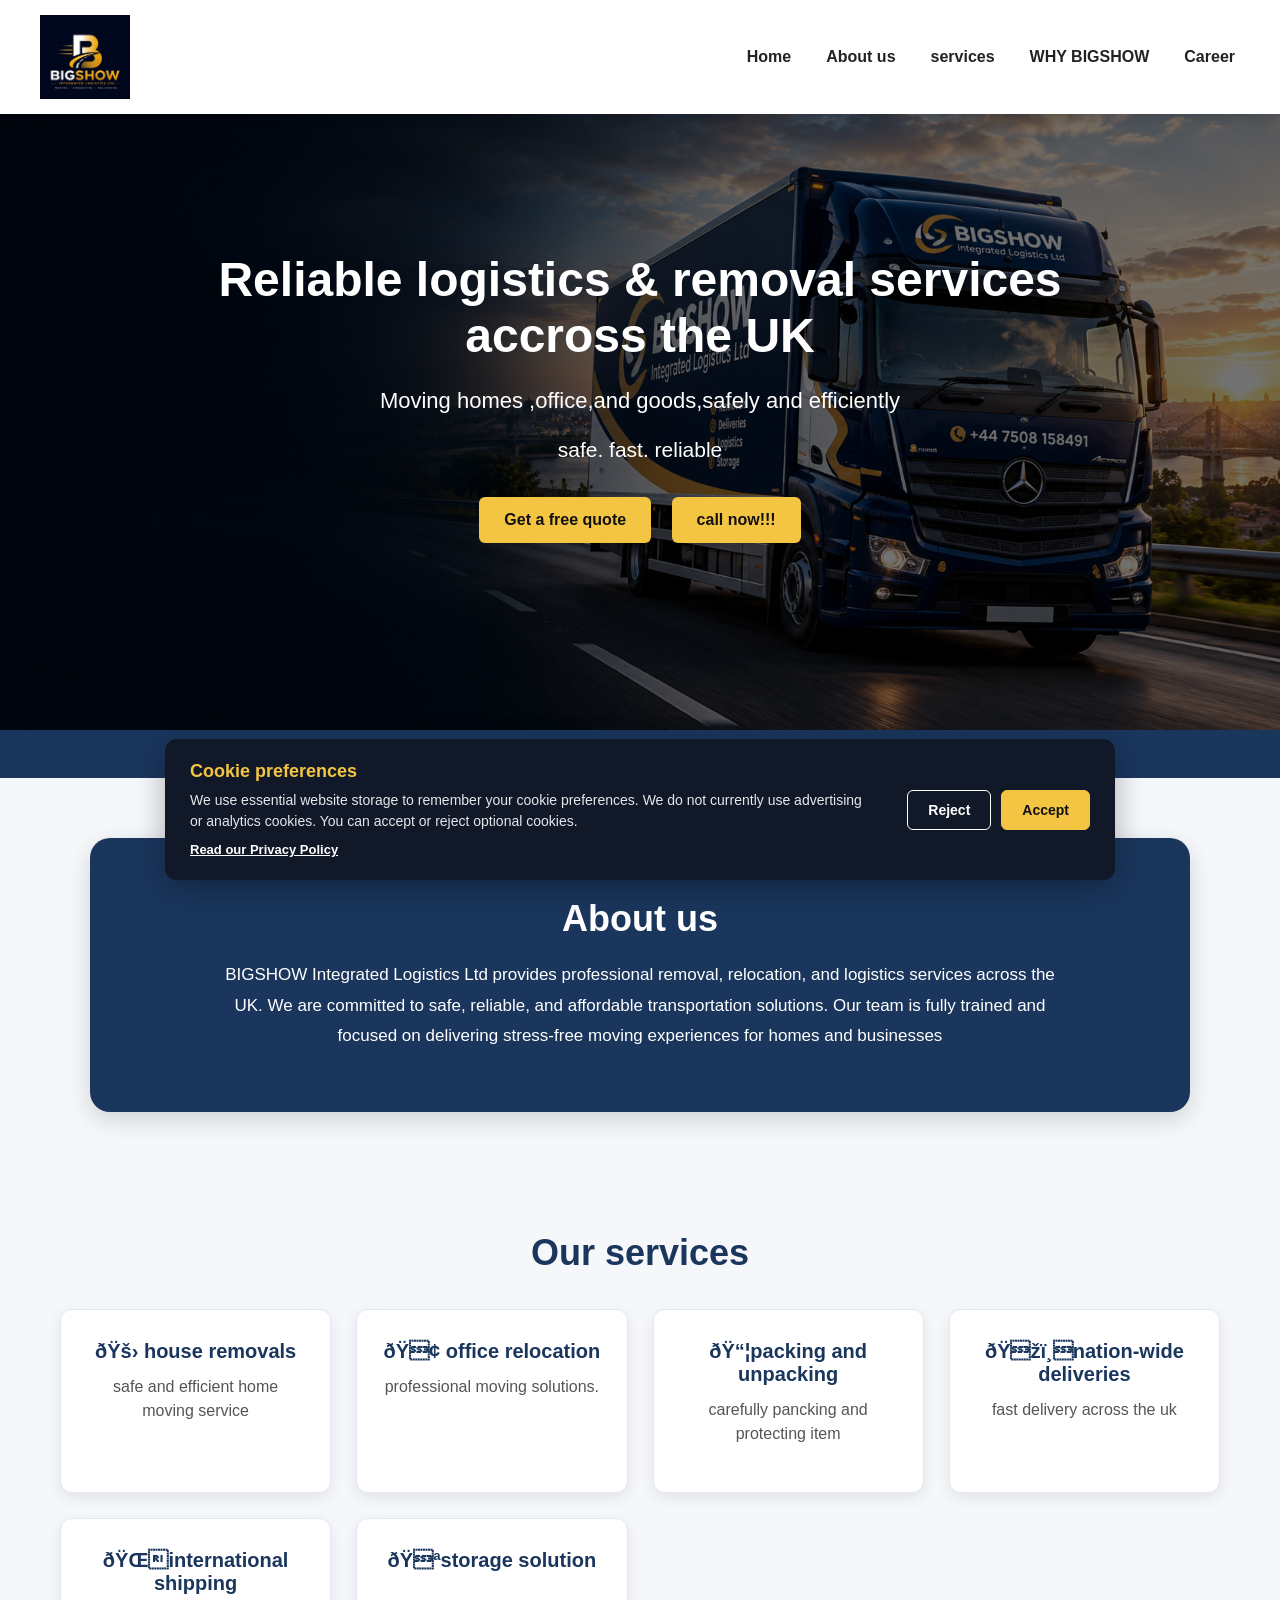
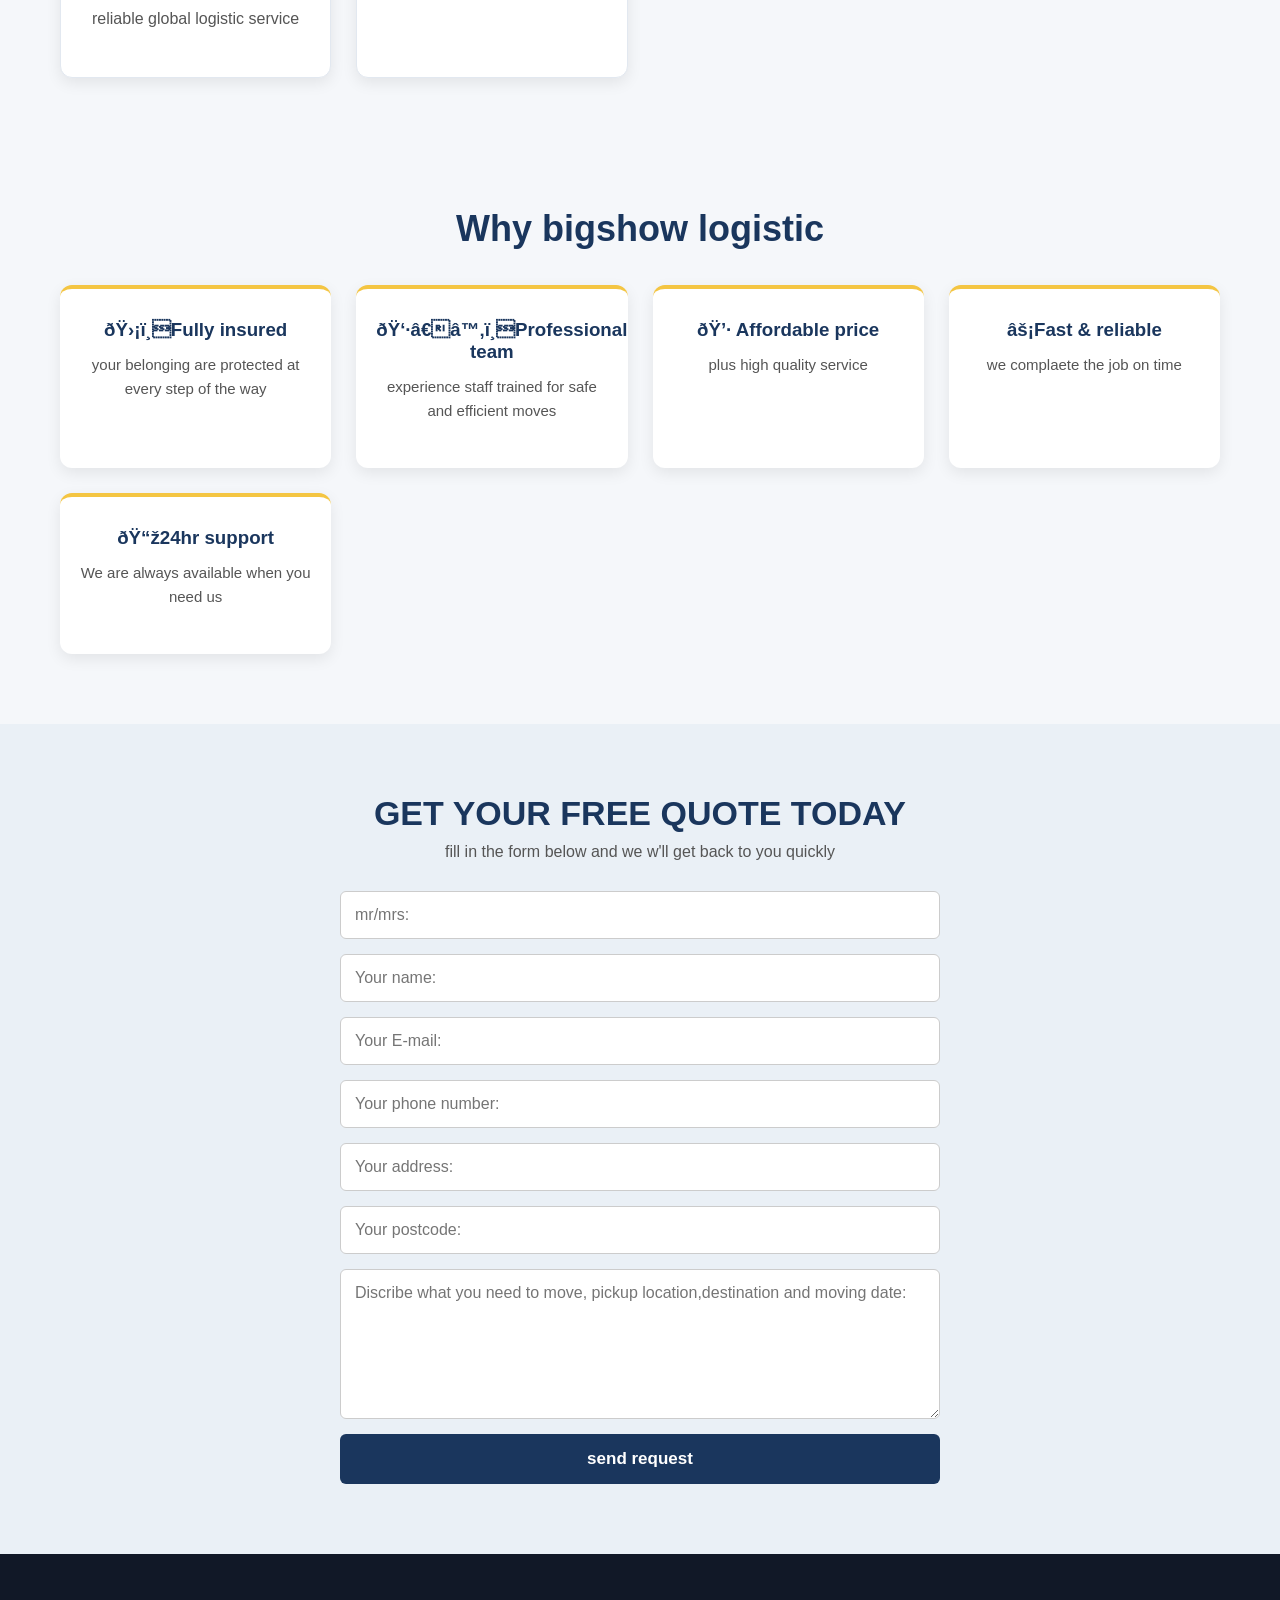
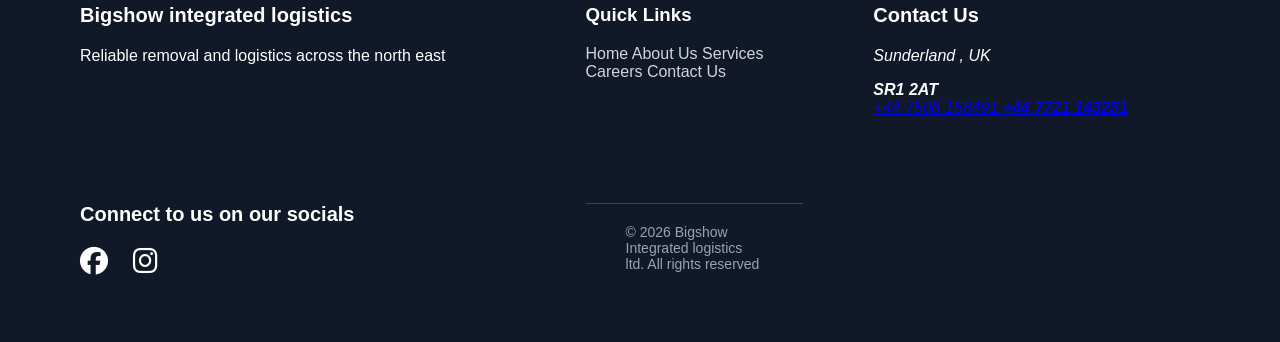
<file: templates/index.html>
<!DOCTYPE html> 
<html lang = "em">
    <head>
    <link rel="stylesheet" href="../static/style/style.css">
    <link rel="stylesheet" href="https://cdnjs.cloudflare.com/ajax/libs/font-awesome/6.5.2/css/all.min.css">

        <meta charset ="UEF-8">
        <meta name="viewport" content="width = device-width, initial-scale=1.0">
        <meta name ="discription" content="reliable logistics & removal seriveces across the uk,fast ,safe and affordable">
        <title>BIGSHOW'S INTEGRATED LOGISTIC</title>
    </head>
    <body>
    <header class="navbar">
        <a href="index.html#Home" class="logo">
    <img src="../static/images/bigshow-logo.jpg" alt="Bigshow Integrated Logistics">
        </a>
        <nav class="nav-menue">
                <a href="#Home">Home</a>
                <a href="#aboutus">About us</a>
                <a href="#services"> services</a>
                <a href="#why">WHY BIGSHOW</a>
                <a href="career.html">Career</a>
        </nav>
    </header>
    <section id="Home" class="hero">
        <div class="about-container">
            <h2> Reliable logistics & removal services accross the UK</h2>
            <p class = "su" > Moving  homes ,office,and goods,safely and efficiently </p>
            <p>safe. fast. reliable</p>
            <a href="#contact" class="btn">Get a free quote</a>
            <a href="tel:+447508158491" class="btn">call now!!!</a>
        </div>
    </section>
        <nav > 
            <a href="#contact">contact us 📞 [+447508158491]</a>
            <a href="#contacts">contact us 📞 [+447721143251]</a>
            
        </nav>

    
    <section id="aboutus" class="about">
        <h2>About us</h2>
        <p> BIGSHOW Integrated Logistics Ltd provides professional removal,
            relocation, and logistics services across the UK. We are committed
            to safe, reliable, and affordable transportation solutions.
        Our team is fully trained and focused on delivering stress-free
            moving experiences for homes and businesses</p>
    </section>
    <section id="services" class="services">
        <h2 class="it"> Our services </h2>
        <div class="services-grid">
            <div class="card">
                <h3>🚛 house removals</h3>
                <p>safe and efficient home moving service</p> 
            </div>
            <div class="card">
                <h3>🏢 office relocation</h3>
                <p>professional moving solutions.</p>
            </div>
            <div class="card">
                <h3>📦packing and unpacking</h3>
                <p>carefully pancking and protecting item </p>
            </div>
            <div class="card">
                <h3>🏞️nation-wide deliveries </h3>
                <p>fast delivery across the uk</p>
            </div>
            <div class="card">
                <h3>🌍international shipping</h3>
                <p>reliable global logistic service</p>
            </div>
            <div class="card">
                <h3>🏪storage solution</h3>
                <p></p>
            </div>
        </div>
    </section>
    <section id="why" class="why">
        <h2>Why bigshow logistic</h2>
        <div class="why-grid">
            <div class="why-card">
                <h3> 🛡️Fully insured</h3>
                <p>your belonging are protected at every step of the way </p>
            </div>
            <div class="why-card">
                <h3>👷‍♂️Professional team</h3>
                <p>experience staff trained for safe and efficient moves</p>
            </div>
            <div class="why-card">
                <h3>💷 Affordable price</h3>
                <p>plus high quality service</p>
            </div>
            <div class="why-card">
                <h3>⚡Fast & reliable</h3>
                <p> we complaete the job on time</p>
            </div>
            <div class="why-card">
                <h3>📞24hr support</h3>
                <p> We are always available when you need us </p>
            </div>
        </div>

    </section>
    <section id="contact" class="contact">
        <h2>GET YOUR FREE QUOTE TODAY</h2>
        <p>fill in the form below and we w'll get back to you quickly</p>
        <form action="https://formspree.io/f/mpqgwkeq" method="post">
            <input type="text" name="mr/mrs" placeholder="mr/mrs:" required>
            <input type="text" name="name" placeholder="Your name:" required>
            <input type="email"name="email" placeholder="Your E-mail:" required>
            <input type="tel" name="phone"placeholder="Your phone number:" required>
            <input type=" text" name="address" placeholder="Your address:" required>
            <input type="text" name="postcode" placeholder="Your postcode:" required>
            <textarea name="message" placeholder="Discribe what you need to move, pickup location,destination and moving date:" required></textarea>
            <button type="submit"> send request</button>
        </form>
    </section>
    <footer class="site-footer">
        <div class="footer-container">
            <!-- company -->
            <div class="footer-section">
                <h3>Bigshow integrated logistics</h3>
                <p>Reliable removal and logistics across the north east </p>
            </div>
            <nav class="footer-links">
                <h3>Quick Links</h3>

                <a href="index.html">Home</a>
                <a href="index.html#about">About Us</a>
                <a href="index.html#services">Services</a>
                <a href="career.html">Careers</a>
                <a href="index.html#contact">Contact Us</a>
            </nav>
            <!-- contact us -->
            <div class="footer-section">
                <h3>Contact Us</h3>
                <address>
                    <p>Sunderland , UK</p>
                    <b>SR1 2AT</b>
                    <p>
                    <a href="tel:+447508158491">
                        +44 7508 158491
                    </a>
                    <b><a href="tel:+447721143251">
                        +44 7721 143251
                    </a></b>
                    </p>
                </address>
            </div>
        <!-- Social Media -->
        <div class="footer-section">
            <h3>Connect to us on our socials</h3>

            <div class="social-links">

                <a href="https://www.facebook.com/profile.php?id=61590866248976"
                target="_blank"
                aria-label="Bigshow on Facebook">
                    <i class="fa-brands fa-facebook" aria-hidden="true"></i>
                </a>

                <a href="https://www.instagram.com/bigshowintegratedlogistic?igsh=NGd2NGptNWk0YmZh"
                target="_blank"
                aria-label="Bigshow on Instagram">
                    <i class="fa-brands fa-instagram" aria-hidden="true"></i>
                </a>

            </div>
        </div>
        <div class="footer-bottom">
            <p>&copy; 2026 Bigshow Integrated logistics ltd. All rights reserved

            </p>
        </div>
        </div>
    </footer>


<!-- COOKIE CONSENT -->

<div class="cookie-banner" id="cookieBanner">

    <div class="cookie-content">

        <h3>Cookie preferences</h3>

        <p>
            We use essential website storage to remember your cookie
            preferences. We do not currently use advertising or analytics
            cookies. You can accept or reject optional cookies.
        </p>

<a href="/templates/privacy.html">
    Read our Privacy Policy
</a>    
    </div>

    <div class="cookie-buttons">

        <button
            type="button"
            class="cookie-reject"
            onclick="setCookieConsent('rejected')">
            Reject
        </button>

        <button
            type="button"
            class="cookie-accept"
            onclick="setCookieConsent('accepted')">
            Accept
        </button>

    </div>

</div>

<script>

function setCookieConsent(choice) {

    localStorage.setItem("bigshowCookieConsent", choice);

    document.getElementById("cookieBanner").style.display = "none";

}

document.addEventListener("DOMContentLoaded", function () {

    const consent = localStorage.getItem("bigshowCookieConsent");

    if (consent) {
        document.getElementById("cookieBanner").style.display = "none";
    }

});

</script>

</body>
</html>
</file>
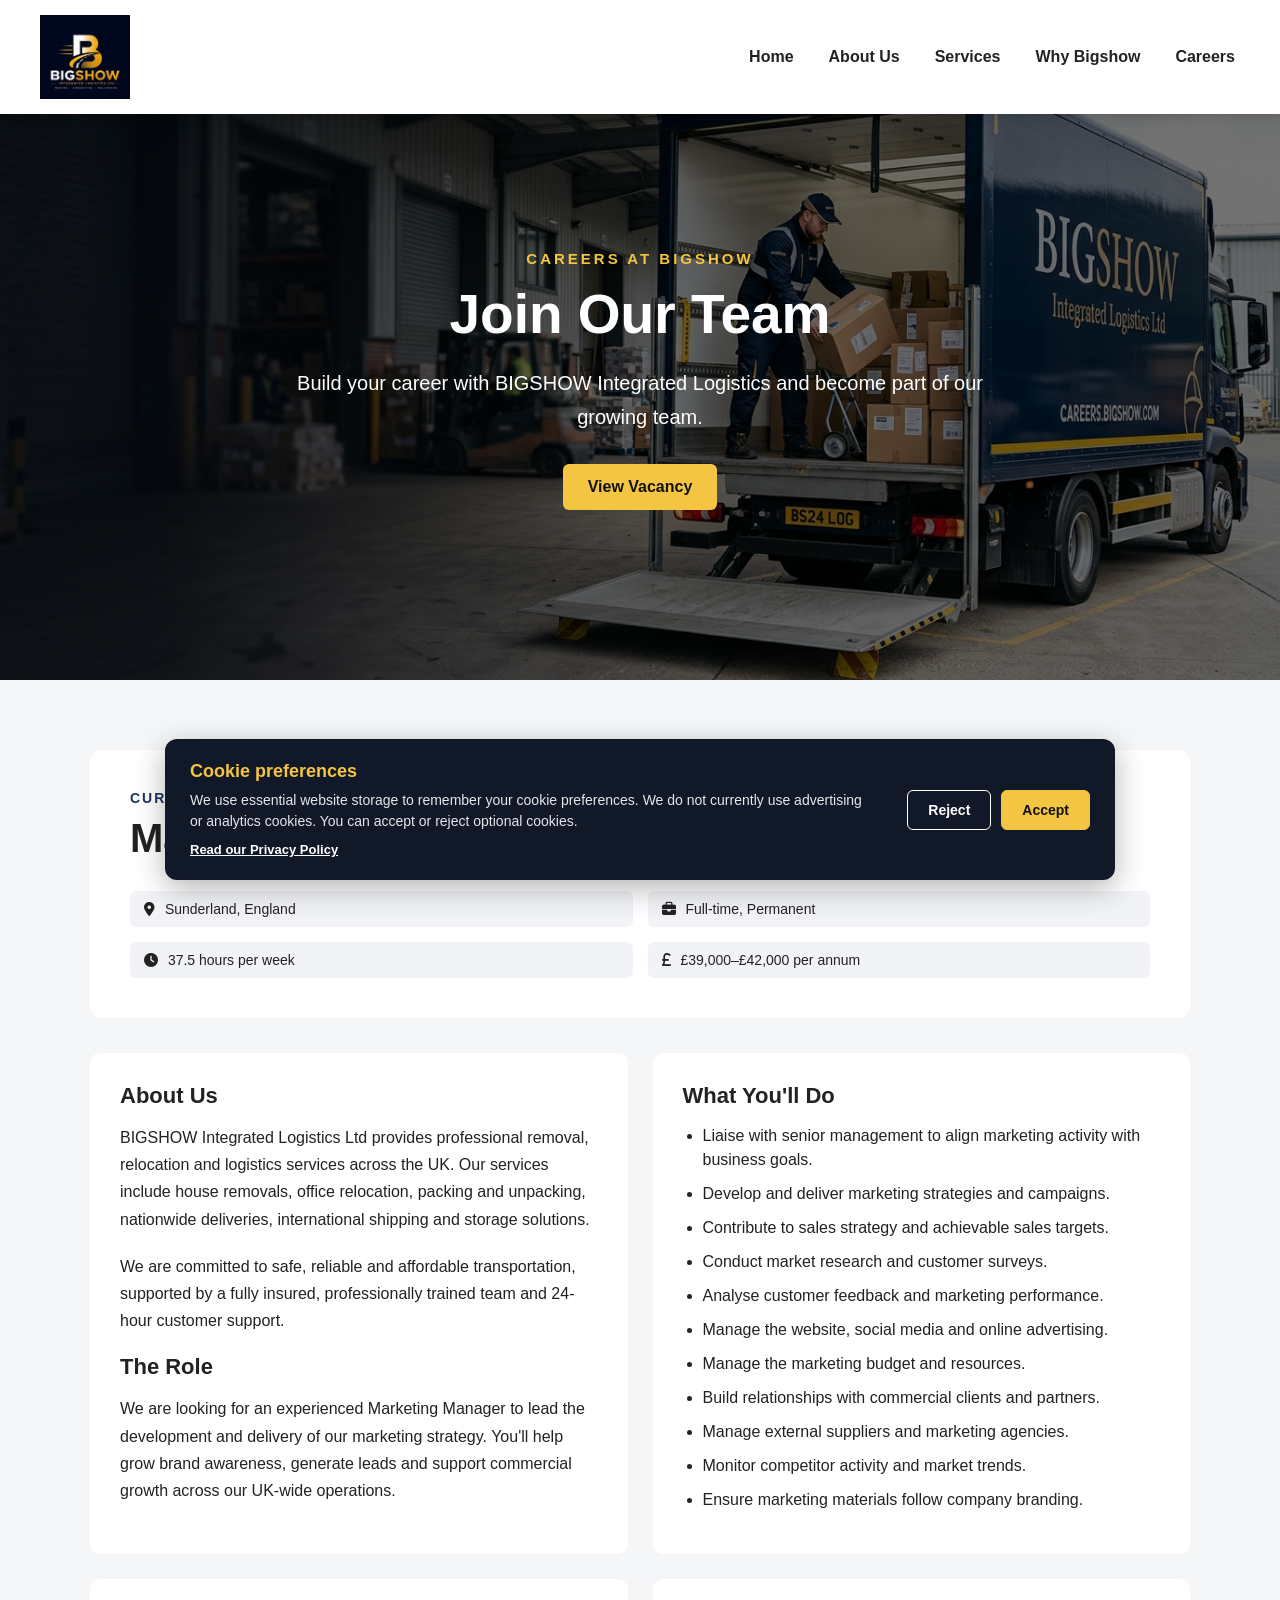
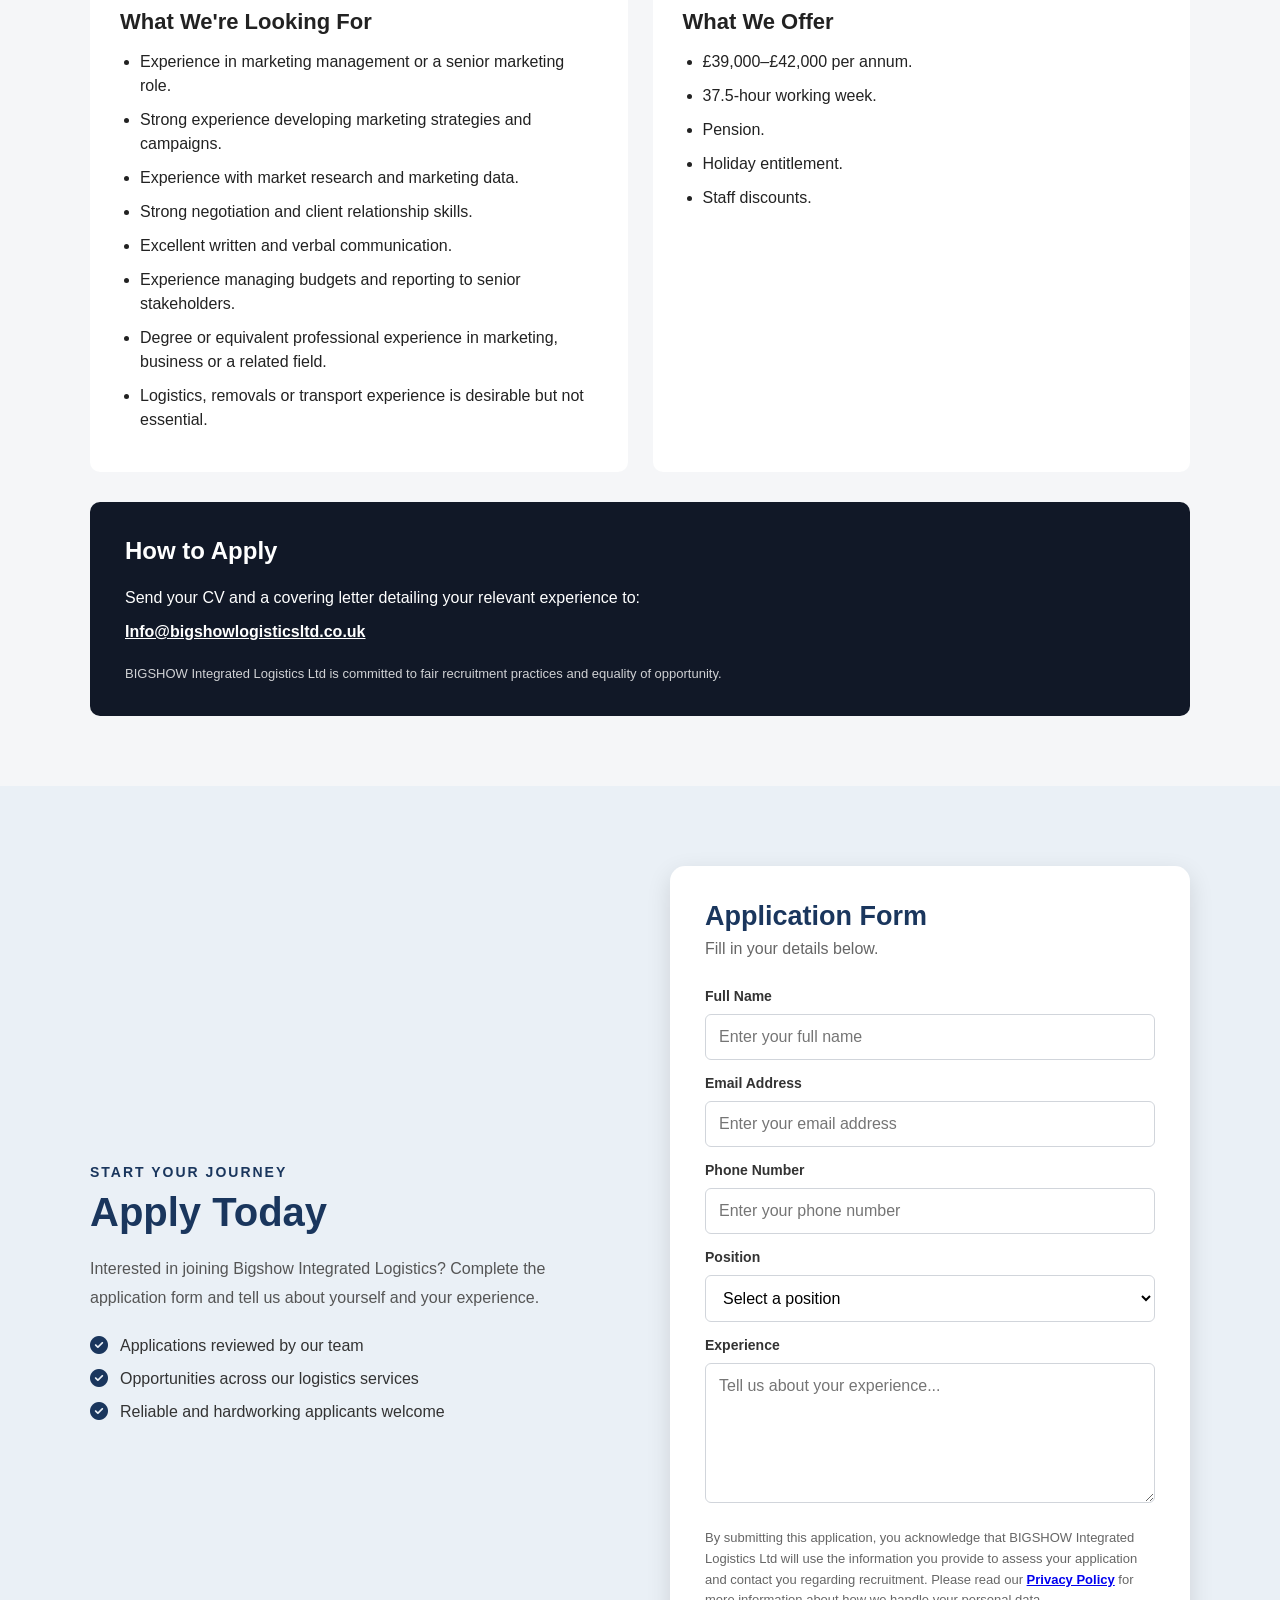
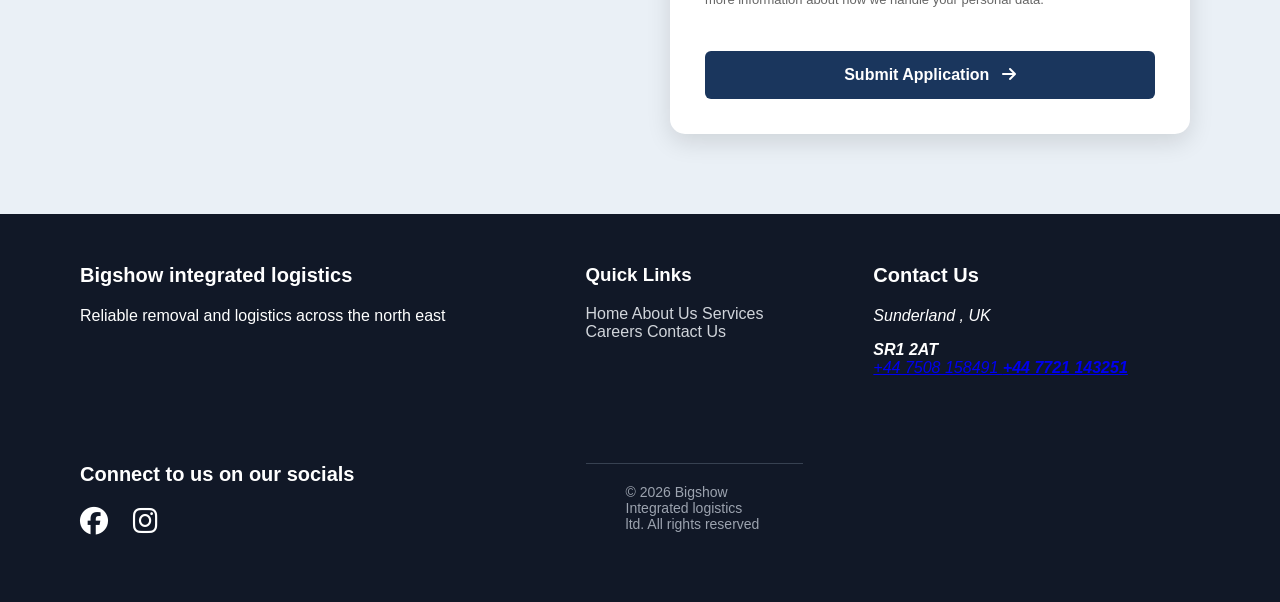
<file: templates/career.html>
<!DOCTYPE html>
<html lang="en">

<head>
    <meta charset="UTF-8">
    <meta name="viewport" content="width=device-width, initial-scale=1.0">

    <meta name="description"
        content="Careers at BIGSHOW Integrated Logistics Ltd. View current vacancies and apply today.">

    <title>Careers | BIGSHOW Integrated Logistics</title>

    <link rel="stylesheet" href="../static/style/style.css">

    <link rel="stylesheet"
        href="https://cdnjs.cloudflare.com/ajax/libs/font-awesome/6.5.2/css/all.min.css">
</head>

<body>

    <!-- NAVIGATION -->

    <header class="navbar">

        <a href="index.html#Home" class="logo">
    <img src="../static/images/bigshow-logo.jpg" alt="Bigshow Integrated Logistics">
</a>

        <nav class="nav-menue">

            <a href="/#Home">Home</a>
            <a href="/#aboutus">About Us</a>
            <a href="/#services">Services</a>
            <a href="/#why">Why Bigshow</a>
            <a href="career.html">Careers</a>

        </nav>

    </header>


    <!-- HERO -->

    <section class="career-hero">

        <div class="career-hero-content">

            <p class="career-small-title">CAREERS AT BIGSHOW</p>

            <h2>Join Our Team</h2>

            <p>
                Build your career with BIGSHOW Integrated Logistics
                and become part of our growing team.
            </p>

            <a href="#vacancy" class="career-hero-button">
                View Vacancy
            </a>

        </div>

    </section>


    <!-- JOB VACANCY -->

    <main>

        <section class="vacancy" id="vacancy">

            <div class="vacancy-header">

                <p class="section-label">CURRENT VACANCY</p>

                <h2>Marketing Manager</h2>

                <div class="job-details">

                    <span>
                        <i class="fa-solid fa-location-dot"></i>
                        Sunderland, England
                    </span>

                    <span>
                        <i class="fa-solid fa-briefcase"></i>
                        Full-time, Permanent
                    </span>

                    <span>
                        <i class="fa-solid fa-clock"></i>
                        37.5 hours per week
                    </span>

                    <span>
                        <i class="fa-solid fa-sterling-sign"></i>
                        £39,000–£42,000 per annum
                    </span>

                </div>

            </div>


            <div class="vacancy-grid">

                <div>

                    <h3>About Us</h3>

                    <p>
                        BIGSHOW Integrated Logistics Ltd provides professional
                        removal, relocation and logistics services across the UK.
                        Our services include house removals, office relocation,
                        packing and unpacking, nationwide deliveries,
                        international shipping and storage solutions.
                    </p>

                    <p>
                        We are committed to safe, reliable and affordable
                        transportation, supported by a fully insured,
                        professionally trained team and 24-hour customer support.
                    </p>


                    <h3>The Role</h3>

                    <p>
                        We are looking for an experienced Marketing Manager to
                        lead the development and delivery of our marketing
                        strategy. You'll help grow brand awareness, generate
                        leads and support commercial growth across our UK-wide
                        operations.
                    </p>

                </div>


                <div>

                    <h3>What You'll Do</h3>

                    <ul>
                        <li>Liaise with senior management to align marketing activity with business goals.</li>
                        <li>Develop and deliver marketing strategies and campaigns.</li>
                        <li>Contribute to sales strategy and achievable sales targets.</li>
                        <li>Conduct market research and customer surveys.</li>
                        <li>Analyse customer feedback and marketing performance.</li>
                        <li>Manage the website, social media and online advertising.</li>
                        <li>Manage the marketing budget and resources.</li>
                        <li>Build relationships with commercial clients and partners.</li>
                        <li>Manage external suppliers and marketing agencies.</li>
                        <li>Monitor competitor activity and market trends.</li>
                        <li>Ensure marketing materials follow company branding.</li>
                    </ul>

                </div>


                <div>

                    <h3>What We're Looking For</h3>

                    <ul>
                        <li>Experience in marketing management or a senior marketing role.</li>
                        <li>Strong experience developing marketing strategies and campaigns.</li>
                        <li>Experience with market research and marketing data.</li>
                        <li>Strong negotiation and client relationship skills.</li>
                        <li>Excellent written and verbal communication.</li>
                        <li>Experience managing budgets and reporting to senior stakeholders.</li>
                        <li>Degree or equivalent professional experience in marketing, business or a related field.</li>
                        <li>Logistics, removals or transport experience is desirable but not essential.</li>
                    </ul>

                </div>


                <div>

                    <h3>What We Offer</h3>

                    <ul>
                        <li>£39,000–£42,000 per annum.</li>
                        <li>37.5-hour working week.</li>
                        <li>Pension.</li>
                        <li>Holiday entitlement.</li>
                        <li>Staff discounts.</li>
                    </ul>

                </div>

            </div>


            <!-- HOW TO APPLY -->

            <div class="apply-box">

                <h3>How to Apply</h3>

                <p>
                    Send your CV and a covering letter detailing your
                    relevant experience to:
                </p>

                <a href="mailto:Info@bigshowlogisticsltd.co.uk">
                    Info@bigshowlogisticsltd.co.uk
                </a>

                <p class="equality">
                    BIGSHOW Integrated Logistics Ltd is committed to fair
                    recruitment practices and equality of opportunity.
                </p>

            </div>

        </section>


        <!-- APPLICATION FORM -->

        <section class="application-section">

            <div class="application-container">

                <div class="application-information">

                    <p class="section-label">START YOUR JOURNEY</p>

                    <h2>Apply Today</h2>

                    <p>
                        Interested in joining Bigshow Integrated Logistics?
                        Complete the application form and tell us about
                        yourself and your experience.
                    </p>

                    <div class="application-benefit">
                        <i class="fa-solid fa-circle-check"></i>
                        <span>Applications reviewed by our team</span>
                    </div>

                    <div class="application-benefit">
                        <i class="fa-solid fa-circle-check"></i>
                        <span>Opportunities across our logistics services</span>
                    </div>

                    <div class="application-benefit">
                        <i class="fa-solid fa-circle-check"></i>
                        <span>Reliable and hardworking applicants welcome</span>
                    </div>

                </div>


                <!-- FORM -->

                <div class="application-form-container">

                    <h3>Application Form</h3>

                    <p>Fill in your details below.</p>

                    <form
                        action="https://formspree.io/f/mpqgwkeq"
                        method="POST"
                        class="career-form">

                        <label for="name">Full Name</label>

                        <input
                            type="text"
                            id="name"
                            name="name"
                            placeholder="Enter your full name"
                            required>


                        <label for="email">Email Address</label>

                        <input
                            type="email"
                            id="email"
                            name="email"
                            placeholder="Enter your email address"
                            required>


                        <label for="phone">Phone Number</label>

                        <input
                            type="tel"
                            id="phone"
                            name="phone"
                            placeholder="Enter your phone number"
                            required>


                        <label for="position">Position</label>

                        <select
                            id="position"
                            name="position"
                            required>

                            <option value="">
                                Select a position
                            </option>

                            <option value="Marketing Manager">
                                Marketing Manager
                            </option>

                        </select>


                        <label for="experience">Experience</label>

                        <textarea
                            id="experience"
                            name="experience"
                            placeholder="Tell us about your experience..."
                            rows="6"></textarea>
                        <p class="privacy-notice">
                            By submitting this application, you acknowledge that BIGSHOW
                            Integrated Logistics Ltd will use the information you provide
                            to assess your application and contact you regarding recruitment.
                            Please read our
                            <a href="privacy.html">Privacy Policy</a>
                                for more information about how we handle your personal data.
                        </p>

                        <button type="submit">
                            Submit Application
                            <i class="fa-solid fa-arrow-right"></i>
                        </button>

                    </form>

                </div>

            </div>

        </section>

    </main>


<footer class="site-footer">
        <div class="footer-container">
            <!-- company -->
            <div class="footer-section">
                <h3>Bigshow integrated logistics</h3>
                <p>Reliable removal and logistics across the north east </p>
            </div>
            <nav class="footer-links">
                <h3>Quick Links</h3>

                <a href="index.html">Home</a>
                <a href="index.html#about">About Us</a>
                <a href="index.html#services">Services</a>
                <a href="career.html">Careers</a>
                <a href="index.html#contact">Contact Us</a>
            </nav>
            <!-- contact us -->
            <div class="footer-section">
                <h3>Contact Us</h3>
                <address>
                    <p>Sunderland , UK</p>
                    <b>SR1 2AT</b>
                    <p>
                    <a href="tel:+447508158491">
                        +44 7508 158491
                    </a>
                    <b><a href="tel:+447721143251">
                        +44 7721 143251
                    </a></b>
                    </p>
                </address>
            </div>
        <!-- Social Media -->
        <div class="footer-section">
            <h3>Connect to us on our socials</h3>

            <div class="social-links">

                <a href="https://www.facebook.com/profile.php?id=61590866248976"
                target="_blank"
                aria-label="Bigshow on Facebook">
                    <i class="fa-brands fa-facebook" aria-hidden="true"></i>
                </a>

                <a href="https://www.instagram.com/bigshowintegratedlogistic?igsh=NGd2NGptNWk0YmZh"
                target="_blank"
                aria-label="Bigshow on Instagram">
                    <i class="fa-brands fa-instagram" aria-hidden="true"></i>
                </a>

            </div>
        </div>
        <div class="footer-bottom">
            <p>&copy; 2026 Bigshow Integrated logistics ltd. All rights reserved

            </p>
        </div>
        </div>
    </footer>




    <!-- COOKIE CONSENT -->

    <div class="cookie-banner" id="cookieBanner">

        <div class="cookie-content">

            <h3>Cookie preferences</h3>

            <p>
                We use essential website storage to remember your cookie
                preferences. We do not currently use advertising or analytics
                cookies. You can accept or reject optional cookies.
            </p>

            <a href="privacy.html">
                Read our Privacy Policy
            </a>

        </div>

        <div class="cookie-buttons">

            <button
                type="button"
                class="cookie-reject"
                onclick="setCookieConsent('rejected')">
                Reject
            </button>

            <button
                type="button"
                class="cookie-accept"
                onclick="setCookieConsent('accepted')">
                Accept
            </button>

        </div>

    </div>


    <script>

        function setCookieConsent(choice) {

            localStorage.setItem(
                "bigshowCookieConsent",
                choice
            );

            document.getElementById("cookieBanner").style.display = "none";

        }


        document.addEventListener("DOMContentLoaded", function () {

            const consent =
                localStorage.getItem("bigshowCookieConsent");

            if (consent) {

                document.getElementById("cookieBanner").style.display = "none";

            }

        });

    </script>


</body>
</html>
</file>
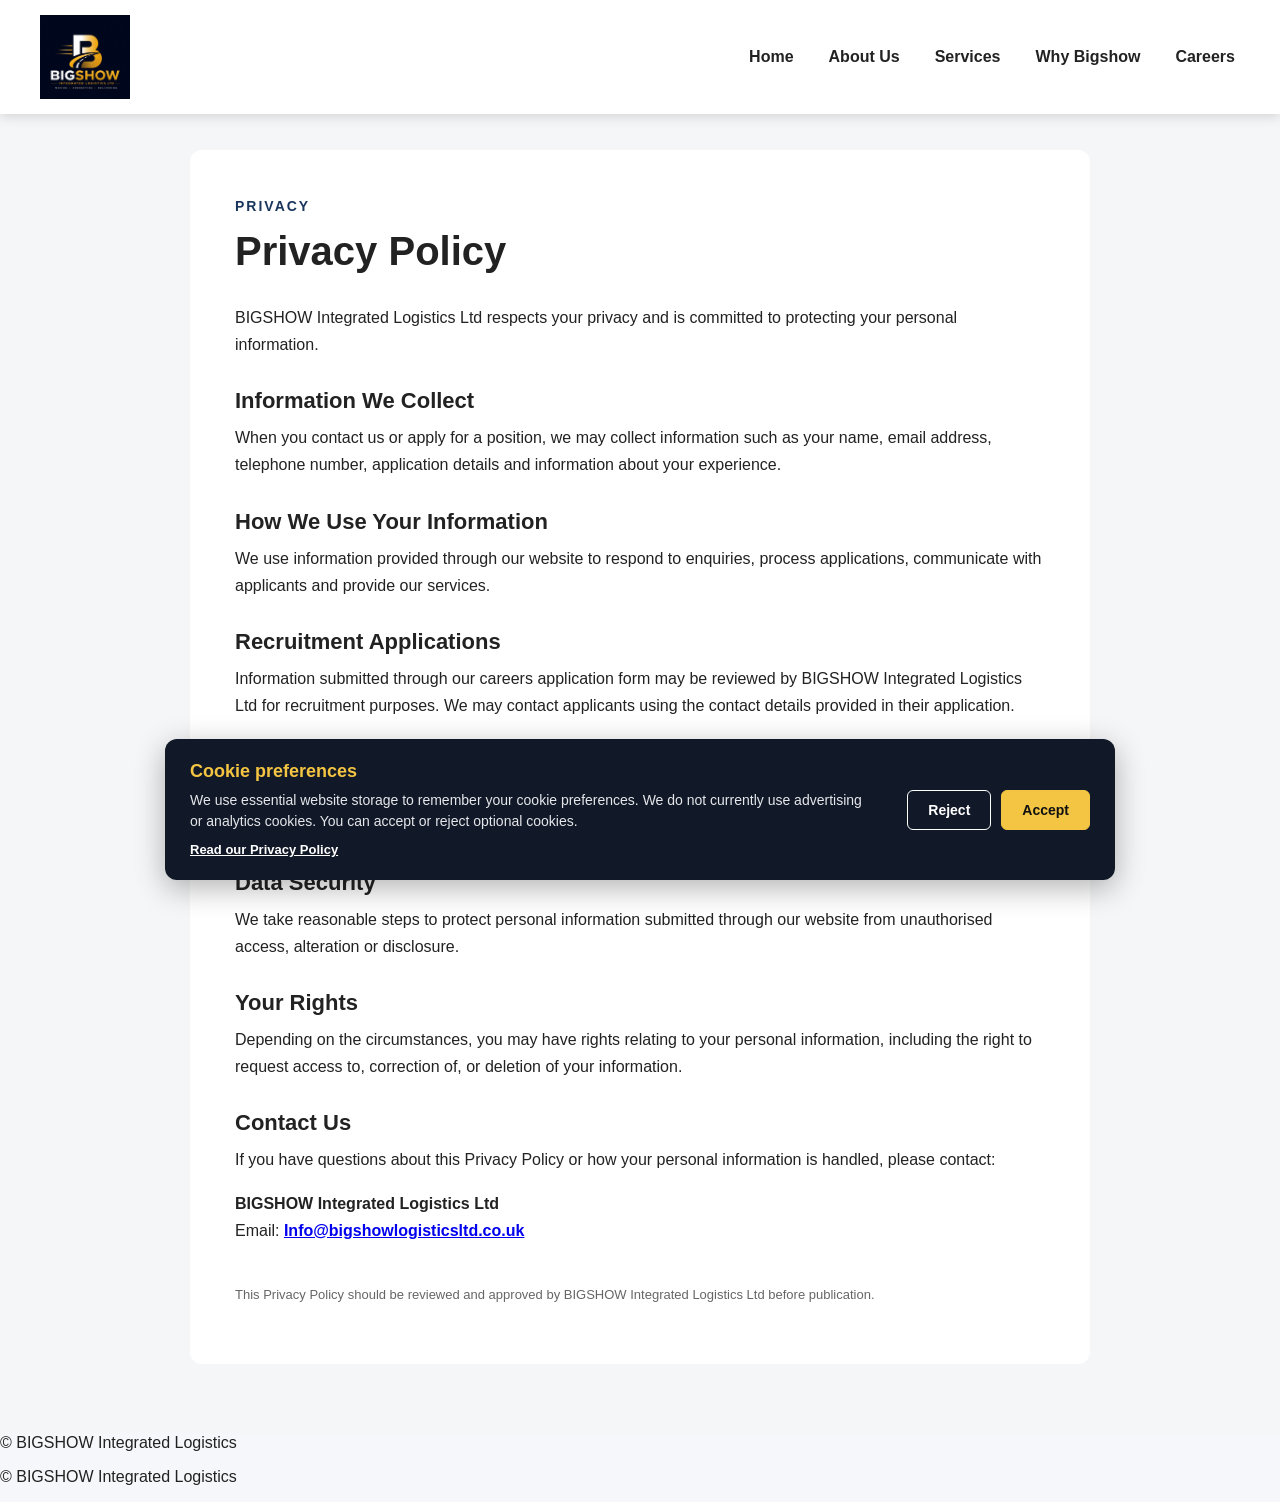
<file: templates/privacy.html>
<!DOCTYPE html>
<html lang="en">

<head>

    <meta charset="UTF-8">

    <meta name="viewport"
        content="width=device-width, initial-scale=1.0">

    <meta name="description"
        content="Privacy Policy for BIGSHOW Integrated Logistics Ltd">

    <title>Privacy Policy | BIGSHOW Integrated Logistics</title>

    <link rel="stylesheet" href="../static/style/style.css">

</head>


<body>

    <!-- NAVIGATION -->

    <header class="navbar">

        <a href="index.html#Home" class="logo">
    <img src="../static/images/bigshow-logo.jpg" alt="Bigshow Integrated Logistics">
        </a>

        <nav class="nav-menue">

            <a href="index.html#Home">Home</a>

            <a href="index.html#aboutus">About Us</a>

            <a href="index.html#services">Services</a>

            <a href="index.html#why">Why Bigshow</a>

            <a href="career.html">Careers</a>

        </nav>

    </header>


    <!-- PRIVACY POLICY -->

    <main class="privacy-page">

        <div class="privacy-container">

            <p class="section-label">
                PRIVACY
            </p>

            <h2>
                Privacy Policy
            </h2>

            <p>
                BIGSHOW Integrated Logistics Ltd respects your privacy
                and is committed to protecting your personal information.
            </p>


            <h3>
                Information We Collect
            </h3>

            <p>
                When you contact us or apply for a position, we may collect
                information such as your name, email address, telephone
                number, application details and information about your
                experience.
            </p>


            <h3>
                How We Use Your Information
            </h3>

            <p>
                We use information provided through our website to respond
                to enquiries, process applications, communicate with
                applicants and provide our services.
            </p>


            <h3>
                Recruitment Applications
            </h3>

            <p>
                Information submitted through our careers application form
                may be reviewed by BIGSHOW Integrated Logistics Ltd for
                recruitment purposes. We may contact applicants using the
                contact details provided in their application.
            </p>


            <h3>
                Third-Party Services
            </h3>

            <p>
                Our website may use third-party services to provide certain
                functionality, including our online application forms.
                Information submitted through these services may be processed
                by the relevant service provider.
            </p>


            <h3>
                Data Security
            </h3>

            <p>
                We take reasonable steps to protect personal information
                submitted through our website from unauthorised access,
                alteration or disclosure.
            </p>


            <h3>
                Your Rights
            </h3>

            <p>
                Depending on the circumstances, you may have rights relating
                to your personal information, including the right to request
                access to, correction of, or deletion of your information.
            </p>


            <h3>
                Contact Us
            </h3>

            <p>
                If you have questions about this Privacy Policy or how your
                personal information is handled, please contact:
            </p>

            <p>
                <strong>BIGSHOW Integrated Logistics Ltd</strong><br>
                Email:
                <a href="mailto:Info@bigshowlogisticsltd.co.uk">
                    Info@bigshowlogisticsltd.co.uk
                </a>
            </p>


            <p class="privacy-note">
                This Privacy Policy should be reviewed and approved by
                BIGSHOW Integrated Logistics Ltd before publication.
            </p>

        </div>

    </main>


    <!-- FOOTER -->

    <footer>

        <p>
            &copy; BIGSHOW Integrated Logistics
        </p>

    </footer>
    <footer>

        <p>
            &copy; BIGSHOW Integrated Logistics
        </p>

        <div class="social-links">

            <a href="https://www.facebook.com/profile.php?id=61590866248976"
                aria-label="Facebook">

                <i class="fab fa-facebook-f"></i>

            </a>

            <a href="https://www.instagram.com/bigshowintegratedlogistic"
                aria-label="Instagram">

                <i class="fab fa-instagram"></i>

            </a>

        </div>

    </footer>


    <!-- COOKIE CONSENT -->

    <div class="cookie-banner" id="cookieBanner">

        <div class="cookie-content">

            <h3>Cookie preferences</h3>

            <p>
                We use essential website storage to remember your cookie
                preferences. We do not currently use advertising or analytics
                cookies. You can accept or reject optional cookies.
            </p>

            <a href="/privacy.html">
                Read our Privacy Policy
            </a>

        </div>

        <div class="cookie-buttons">

            <button
                type="button"
                class="cookie-reject"
                onclick="setCookieConsent('rejected')">
                Reject
            </button>

            <button
                type="button"
                class="cookie-accept"
                onclick="setCookieConsent('accepted')">
                Accept
            </button>

        </div>

    </div>


    <script>

        function setCookieConsent(choice) {

            localStorage.setItem(
                "bigshowCookieConsent",
                choice
            );

            document.getElementById("cookieBanner").style.display = "none";

        }


        document.addEventListener("DOMContentLoaded", function () {

            const consent =
                localStorage.getItem("bigshowCookieConsent");

            if (consent) {

                document.getElementById("cookieBanner").style.display = "none";

            }

        });

    </script>


</body>
</html>
</file>
<file: static/style/style.css>
/* ========================= GENERAL PAGE STYLING ========================= */ 
* {
    box-sizing: border-box; 
} 
html { 
    scroll-behavior: smooth;
} 
body { margin: 0;
    padding-top: 80px;
    font-family: Arial, Helvetica, sans-serif; 
    background: #f5f7fa; 
    color: #222;
} 
h1, h2, h3, p { 
    margin-top: 0; 
} 
/* ========================= NAVIGATION BAR ========================= */
.navbar { 
    position: fixed; 
    top: 0; 
    left: 0; 
    width: 100%; 
    min-height: 80px; 
    background: #ffffff; 
    display: flex; 
    justify-content: space-between; 
    align-items: center; 
    padding: 15px 40px; 
    box-shadow: 0 2px 12px rgba(0, 0, 0, 0.15); 
    z-index: 1000; 
} 
.logo {
    display: flex;
    align-items: center;
    text-decoration: none;
}

.logo img {
    width: 90px;
    height: auto;
    display: block;
    object-fit: cover;
}
/* Navigation links */ 
.nav-menue { 
    display: flex; 
    align-items: center; 
    gap: 25px; 
} 
.nav-menue a { 
    color: #222; 
    text-decoration: none; 
    font-weight: bold; 
    padding: 10px 5px; 
    position: relative; 
    transition: 0.3s ease; 
} 
/* Underline animation */ 
.nav-menue a::after { 
    content: ""; 
    position: absolute; 
    left: 0; 
    bottom: 3px; 
    width: 100%; 
    height: 3px; 
    background: #f4c542; 
    transform: scaleX(0); 
    transform-origin: left; 
    transition: transform 0.3s ease; 
} 
.nav-menue a:hover { 
    color: #1a365d; 
} 
.nav-menue a:hover::after {
    transform: scaleX(1); 
    }
     /* ========================= HERO SECTION ========================= */ 
    .hero { min-height: 650px; 
        background-image: linear-gradient( rgba(0, 0, 0, 0.55), rgba(0, 0, 0, 0.55) ), 
        url("../images/truck-2.jpg");
        background-size: cover; 
        background-position: center; 
        background-repeat: no-repeat;
        display: flex; 
        justify-content: center;
        align-items: center; 
        text-align: center; 
        color: white; 
        padding: 40px 20px; 
        } 
        .about-container { 
            max-width: 850px; 
        } 
        .about-container h2 { 
            font-size: 48px; 
            line-height: 1.15; 
            margin-bottom: 20px; 
        } 
        .about-container p { font-size: 21px; 
            line-height: 1.6; 
            margin-bottom: 15px; 
        } 
        .about-container .su {
            font-size: 22px; 
            } 
            /* ========================= BUTTONS ========================= */
            .btn { display: inline-block; 
                padding: 14px 25px;
                margin: 15px 8px; 
                border-radius: 6px; 
                background: #f4c542; 
                color: #111; 
                text-decoration: none; 
                font-weight: bold; 
                transition: 0.3s ease; 
            } 
            .btn:hover { 
                background: #ffffff; 
                color: #1a365d; 
                transform: translateY(-3px); 
            } 
            /* ========================= CONTACT NUMBERS ========================= */ 
            body > nav { 
                background: #1a365d; 
                display: flex; 
                justify-content: center; 
                align-items: center; 
                gap: 30px; 
                padding: 15px;
                flex-wrap: wrap; 
            } 
            body > nav a {
                color: white; 
                text-decoration: none; 
                font-weight: bold; 
                transition: 0.3s ease; 
            } 
            body > nav a:hover { 
                color: #f4c542; 
            } 
            /* ========================= ABOUT SECTION ========================= */ 
            .about { 
                max-width: 1100px;
                margin: 60px auto; 
                padding: 60px 40px; 
                background: #1a365d; 
                color: white; 
                border-radius: 20px; 
                text-align: center; 
                box-shadow: 0 8px 25px rgba(0, 0, 0, 0.15); 
            } 
            .about h2 { 
                font-size: 36px; 
                margin-bottom: 20px 
            } 
            .about p { 
                max-width: 850px; 
                margin: auto; 
                font-size: 17px; 
                line-height: 1.8; 
            } 
            /* ========================= SERVICES ========================= */ 
            .services { 
                max-width: 1200px; 
                margin: 0 auto; 
                padding: 60px 20px; 
            } 
            .it { 
                text-align: center; 
                font-size: 36px; 
                color: #1a365d; 
                margin-bottom: 35px; 
            }
            .services-grid { 
                display: grid; 
                grid-template-columns: repeat(auto-fit, minmax(250px, 1fr)); 
                gap: 25px; 
            } 
            .card { 
                padding: 30px 25px; 
                background: white; 
                border-radius: 12px; 
                border: 1px solid #e2e8f0; 
                box-shadow: 0 5px 15px rgba(0, 0, 0, 0.08); 
                transition: 0.3s ease; 
                text-align: center; 
            } 
            .card:hover { 
                transform: translateY(-8px); 
                box-shadow: 0 12px 25px rgba(0, 0, 0, 0.15); 
            } 
            .card h3 { 
                color: #1a365d; 
                margin-bottom: 12px; 
                font-size: 20px; 
            } 
            .card p {
                color: #555; 
                line-height: 1.5; 
                font-size: 16px; 
            } 
            /* ========================= WHY BIGSHOW ========================= */ 
            .why { 
                max-width: 1200px; 
                margin: 0 auto; 
                padding: 70px 20px; 
                text-align: center; 
            } 
            .why h2 { 
                font-size: 36px; 
                color: #1a365d; 
                margin-bottom: 35px; 
            } 
            .why-grid { 
                display: grid; 
                grid-template-columns: repeat(auto-fit, minmax(220px, 1fr)); 
                gap: 25px; 
            } 
            .why-card { 
                padding: 30px 20px; 
                background: white; 
                border-radius: 12px; 
                border-top: 4px solid #f4c542; 
                box-shadow: 0 5px 15px rgba(0, 0, 0, 0.08); 
                transition: 0.3s ease; 
            } 
            .why-card:hover { 
                transform: translateY(-6px); 
                box-shadow: 0 12px 25px rgba(0, 0, 0, 0.15); 
            } 
            .why-card h3 { 
                color: #1a365d; 
                margin-bottom: 12px; 
            } 
            .why-card p { 
                color: #555; 
                font-size: 15px; 
                line-height: 1.6; 
            } 
            /* ========================= CONTACT SECTION ========================= */ 
            .contact { 
                padding: 70px 20px; 
                background: #eaf0f6; 
                text-align: center; 
            } 
            .contact h2 { 
                color: #1a365d; 
                font-size: 34px; 
                margin-bottom: 10px; 
            } 
            .contact p { 
                color: #555; 
                margin-bottom: 30px; 
            } 
            .contact form { 
                max-width: 600px; 
                margin: 0 auto; 
                display: flex; 
                flex-direction: column; 
                gap: 15px; 
            } 
            .contact input, .contact textarea { 
                width: 100%; 
                padding: 14px; 
                border: 1px solid #ccc; 
                border-radius: 6px; 
                font-size: 16px; 
                font-family: Arial, Helvetica, sans-serif; 
                background: white; 
            } 
            .contact textarea { 
                min-height: 150px; 
                resize: vertical; 
            } 
            .contact input:focus, .contact textarea:focus { 
                outline: 2px solid #f4c542; 
                border-color: #1a365d; 
            } 
            .contact button { 
                padding: 15px; 
                border: none; 
                border-radius: 6px; 
                background: #1a365d; 
                color: white; 
                font-size: 17px; 
                font-weight: bold; 
                cursor: pointer; 
                transition: 0.3s ease; 
            } 
            .contact button:hover { 
                background: #f4c542; 
                color: #111; 
            } 
/* ========================= FOOTER ========================= */

.site-footer {
    background: #111827;
    color: white;
    padding: 0;
}

/* Yellow accent at the top */
.footer-top-line {
    height: 5px;
    background: #f4c542;
}


/* Main footer area */
.footer-container {
    max-width: 1200px;
    margin: auto;
    padding: 55px 40px 45px;

    display: grid;
    grid-template-columns: 1.5fr 1fr 1.2fr;
    gap: 70px;
}


/* Footer headings */
.footer-section h3 {
    color: white;
    font-size: 20px;
    margin-bottom: 20px;
}


/* Company description */
.footer-company h2 {
    font-size: 25px;
    margin-bottom: 15px;
}

.footer-company h2 span {
    color: #f4c542;
}

.footer-company p {
    color: #d1d5db;
    line-height: 1.7;
    max-width: 330px;
}


/* Quick links */
.footer-links {
    list-style: none;
    padding: 0;
    margin: 0;
}

.footer-links li {
    margin-bottom: 12px;
}

.footer-links a {
    color: #d1d5db;
    text-decoration: none;
    transition: 0.3s ease;
}

.footer-links a:hover {
    color: #f4c542;
    padding-left: 5px;
}


/* Contact details */
.footer-contact p {
    margin-bottom: 13px;
    color: #d1d5db;
}

.footer-contact a {
    color: #d1d5db;
    text-decoration: none;
}

.footer-contact a:hover {
    color: #f4c542;
}


.social-links {
    display: flex;
    align-items: center;
    gap: 25px;
    margin-top: 15px;
}

.social-links a {
    color: white;
    font-size: 28px;
    text-decoration: none;
    transition: 0.3s ease;
}

.social-links a:hover {
    color: #f4c542;
    transform: translateY(-3px);
}

/* Bottom section */
.footer-bottom {
    border-top: 1px solid #374151;

    max-width: 1200px;
    margin: auto;

    padding: 20px 40px;

    display: flex;
    justify-content: space-between;
    align-items: center;

    color: #9ca3af;
    font-size: 14px;
}

.footer-bottom p {
    margin: 0;
}


/* Bottom links */
.footer-bottom-links {
    display: flex;
    gap: 25px;
}

.footer-bottom-links a {
    color: #9ca3af;
    text-decoration: none;
}

.footer-bottom-links a:hover {
    color: #f4c542;
}
.footer-container {
    max-width: 1200px;
    margin: 0 auto;
    padding: 50px 40px;

    display: grid;
    grid-template-columns: 2fr 1fr 1.5fr;
    gap: 70px;

    align-items: start;
}


/* ========================= MOBILE ========================= */

@media (max-width: 768px) {

    .footer-container {
        grid-template-columns: 1fr;
        gap: 35px;
        padding: 45px 25px;
    }

    .footer-bottom {
        flex-direction: column;
        gap: 15px;
        text-align: center;
        padding: 20px 25px;
    }

}
/* =========================
   CAREER HERO
========================= */

.career-hero {
    min-height: 600px;

    background-image:
        linear-gradient(
            rgba(0, 0, 0, 0.55),
            rgba(0, 0, 0, 0.55)
        ),
        url("../images/trucks.jpg");

    background-size: cover;
    background-position: center;

    display: flex;
    align-items: center;
    justify-content: center;

    text-align: center;

    color: white;

    padding: 60px 20px;
}


.career-hero-content {
    max-width: 750px;
}


.career-small-title {
    color: #f4c542;

    font-size: 15px;

    font-weight: bold;

    letter-spacing: 3px;

    margin-bottom: 15px;
}


.career-hero-content h2 {
    font-size: 55px;

    margin-bottom: 20px;
}


.career-hero-content > p:not(.career-small-title) {
    font-size: 20px;

    line-height: 1.7;

    margin-bottom: 30px;
}


.career-hero-button {
    display: inline-block;

    padding: 14px 25px;

    background: #f4c542;

    color: #111;

    text-decoration: none;

    border-radius: 6px;

    font-weight: bold;

    transition: 0.3s ease;
}


.career-hero-button:hover {
    background: white;

    color: #1a365d;

    transform: translateY(-3px);
}


/* =========================
   CAREER OPPORTUNITIES
========================= */

.career-opportunities {
    max-width: 1200px;

    margin: 0 auto;

    padding: 80px 20px;
}


.career-heading {
    text-align: center;

    max-width: 700px;

    margin: 0 auto 45px;
}


.section-label {
    color: #1a365d;

    font-size: 14px;

    font-weight: bold;

    letter-spacing: 2px;

    margin-bottom: 10px;
}


.career-heading h2 {
    font-size: 38px;

    color: #1a365d;

    margin-bottom: 15px;
}


.career-heading > p:not(.section-label) {
    color: #666;

    line-height: 1.6;
}


.career-grid {
    display: grid;

    grid-template-columns:
        repeat(auto-fit, minmax(280px, 1fr));

    gap: 25px;
}


.career-card {
    background: white;

    padding: 35px 25px;

    border-radius: 12px;

    border: 1px solid #e2e8f0;

    text-align: center;

    box-shadow:
        0 5px 15px rgba(0, 0, 0, 0.08);

    transition: 0.3s ease;
}


.career-card:hover {
    transform: translateY(-8px);

    box-shadow:
        0 12px 25px rgba(0, 0, 0, 0.15);
}


.career-icon {
    width: 65px;

    height: 65px;

    margin: 0 auto 20px;

    background: #1a365d;

    color: #f4c542;

    border-radius: 50%;

    display: flex;

    align-items: center;

    justify-content: center;

    font-size: 25px;
}


.career-card h3 {
    color: #1a365d;

    margin-bottom: 12px;

    font-size: 20px;
}


.career-card p {
    color: #666;

    font-size: 15px;

    line-height: 1.6;

    margin: 0;
}

/* =========================
   CAREERS / JOB VACANCY
========================= */

.vacancy {
    padding: 70px 20px;
    background: #f5f6f8;
}

.vacancy-header {
    max-width: 1100px;
    margin: 0 auto 35px;
    background: white;
    padding: 40px;
    border-radius: 12px;
}

.vacancy-header h2 {
    font-size: 40px;
    margin: 8px 0 25px;
}

.job-details {
    display: flex;
    flex-wrap: wrap;
    gap: 12px;
}

.job-details span {
    padding: 10px 14px;
    background: #f1f3f6;
    border-radius: 6px;
    font-size: 14px;
}

.job-details i {
    margin-right: 6px;
}


.vacancy-grid {
    max-width: 1100px;
    margin: auto;
    display: grid;
    grid-template-columns: 1fr 1fr;
    gap: 25px;
}

.vacancy-grid > div {
    background: white;
    padding: 30px;
    border-radius: 10px;
}

.vacancy-grid h3 {
    font-size: 22px;
    margin: 0 0 15px;
}

.vacancy-grid p {
    line-height: 1.7;
    margin-bottom: 20px;
}

.vacancy-grid ul {
    padding-left: 20px;
    margin: 0;
}

.vacancy-grid li {
    margin-bottom: 10px;
    line-height: 1.5;
}


.apply-box {
    max-width: 1100px;
    margin: 30px auto 0;
    padding: 35px;
    background: #111827;
    color: white;
    border-radius: 10px;
}

.apply-box h3 {
    margin-top: 0;
    font-size: 24px;
}

.apply-box a {
    color: white;
    font-weight: bold;
}

.equality {
    margin: 25px 0 0;
    font-size: 13px;
    opacity: 0.8;
}


/* =========================
   MOBILE
========================= */

@media (max-width: 700px) {

    .vacancy {
        padding: 50px 15px;
    }

    .vacancy-header {
        padding: 25px;
    }

    .vacancy-header h2 {
        font-size: 30px;
    }

    .job-details {
        flex-direction: column;
    }

    .vacancy-grid {
        grid-template-columns: 1fr;
    }

    .vacancy-grid > div {
        padding: 25px;
    }

    .apply-box {
        padding: 25px;
    }

}
/* =========================
   APPLICATION SECTION
========================= */

.application-section {
    background: #eaf0f6;

    padding: 80px 20px;
}


.application-container {
    max-width: 1100px;

    margin: 0 auto;

    display: grid;

    grid-template-columns:
        1fr 1fr;

    gap: 60px;

    align-items: center;
}


.application-information h2 {
    color: #1a365d;

    font-size: 40px;

    margin-bottom: 20px;
}


.application-information > p:not(.section-label) {
    color: #555;

    line-height: 1.8;

    margin-bottom: 25px;
}


.application-benefit {
    display: flex;

    align-items: center;

    gap: 12px;

    margin-bottom: 15px;

    color: #333;
}


.application-benefit i {
    color: #1a365d;

    font-size: 18px;
}


/* =========================
   APPLICATION FORM CARD
========================= */

.application-form-container {
    background: white;

    padding: 35px;

    border-radius: 15px;

    box-shadow:
        0 8px 25px rgba(0, 0, 0, 0.12);
}


.application-form-container h3 {
    color: #1a365d;

    font-size: 27px;

    margin-bottom: 8px;
}


.application-form-container > p {
    color: #666;

    margin-bottom: 25px;
}


/* =========================
   CAREER FORM
========================= */

.career-form {
    display: flex;

    flex-direction: column;

    gap: 10px;
}


.career-form label {
    color: #333;

    font-size: 14px;

    font-weight: bold;

    margin-top: 5px;
}


.career-form input,
.career-form select,
.career-form textarea {
    width: 100%;

    padding: 13px;

    border: 1px solid #d1d5db;

    border-radius: 6px;

    font-size: 16px;

    font-family: Arial, Helvetica, sans-serif;

    background: white;
}


.career-form textarea {
    resize: vertical;

    min-height: 140px;
}


.career-form input:focus,
.career-form select:focus,
.career-form textarea:focus {
    outline: 2px solid #f4c542;

    border-color: #1a365d;
}


.career-form button {
    margin-top: 15px;

    padding: 15px;

    border: none;

    border-radius: 6px;

    background: #1a365d;

    color: white;

    font-size: 16px;

    font-weight: bold;

    cursor: pointer;

    transition: 0.3s ease;
}


.career-form button:hover {
    background: #f4c542;

    color: #111;
}


.career-form button i {
    margin-left: 8px;
}
/* =========================
   JOB VACANCY
========================= */

.job-section {
    padding: 90px 20px;
    background: #f5f7fa;
}

.job-container {
    max-width: 1050px;
    margin: auto;
}

.job-header {
    background: white;
    padding: 50px;
    border-radius: 16px;
    margin-bottom: 30px;
    box-shadow: 0 8px 30px rgba(0, 0, 0, 0.08);
}

.job-header h2 {
    font-size: 42px;
    margin: 10px 0 20px;
}

.job-intro {
    font-size: 17px;
    line-height: 1.7;
    max-width: 800px;
}

.job-details {
    display: grid;
    grid-template-columns: repeat(2, 1fr);
    gap: 15px;
    margin-top: 30px;
}

.job-detail {
    display: flex;
    align-items: center;
    gap: 12px;
    padding: 15px;
    background: #f5f7fa;
    border-radius: 8px;
    font-weight: 600;
}

.job-detail i {
    font-size: 18px;
}

.job-content {
    background: white;
    padding: 40px 50px;
    margin-bottom: 25px;
    border-radius: 14px;
    box-shadow: 0 5px 20px rgba(0, 0, 0, 0.05);
}

.job-content h3 {
    font-size: 28px;
    margin-bottom: 20px;
}

.job-content p {
    line-height: 1.8;
    font-size: 16px;
}

.job-list {
    padding-left: 25px;
    margin: 0;
}

.job-list li {
    margin-bottom: 15px;
    line-height: 1.7;
}

.job-apply-box {
    display: flex;
    align-items: center;
    gap: 25px;
    background: #111827;
    color: white;
    padding: 35px 45px;
    border-radius: 14px;
    margin-top: 30px;
}

.job-apply-box > i {
    font-size: 35px;
}

.job-apply-box h3 {
    margin: 0 0 10px;
    font-size: 25px;
}

.job-apply-box p {
    margin-bottom: 8px;
    line-height: 1.6;
}

.job-apply-box a {
    color: white;
    font-weight: bold;
    text-decoration: underline;
}

.job-equality {
    text-align: center;
    margin-top: 25px;
    color: #555;
    font-size: 14px;
}
/* =========================
    PRIVACY NOTICE
========================= */

.privacy-notice {
    font-size: 13px;
    line-height: 1.6;
    color: #666;
    margin: 15px 0;
}

.privacy-notice a {
    font-weight: 600;
    text-decoration: underline;
}
/* =========================
   PRIVACY PAGE
========================= */

.privacy-page {
    padding: 70px 20px;
    background: #f5f6f8;
}

.privacy-container {
    max-width: 900px;
    margin: auto;
    background: white;
    padding: 45px;
    border-radius: 12px;
}

.privacy-container h2 {
    font-size: 40px;
    margin-bottom: 30px;
}

.privacy-container h3 {
    font-size: 22px;
    margin-top: 30px;
    margin-bottom: 10px;
}

.privacy-container p {
    line-height: 1.7;
}

.privacy-container a {
    font-weight: 600;
}

.privacy-note {
    margin-top: 40px;
    font-size: 13px;
    color: #666;
}


/* MOBILE */

@media (max-width: 700px) {

    .privacy-page {
        padding: 45px 15px;
    }

    .privacy-container {
        padding: 30px 22px;
    }

    .privacy-container h2 {
        font-size: 32px;
    }

}
/* =========================
    MOBILE JOB PAGE
========================= */

@media (max-width: 700px) {

    .job-section {
        padding: 60px 15px;
    }

    .job-header {
        padding: 30px 25px;
    }

    .job-header h2 {
        font-size: 32px;
    }

    .job-details {
        grid-template-columns: 1fr;
    }

    .job-content {
        padding: 30px 25px;
    }

    .job-content h3 {
        font-size: 24px;
    }

    .job-apply-box {
        flex-direction: column;
        align-items: flex-start;
        padding: 30px 25px;
    }

}

/* =========================
   CAREER MOBILE DESIGN
========================= */

@media (max-width: 768px) {

    .career-hero {
        min-height: 500px;

        padding: 40px 20px;
    }


    .career-hero-content h2 {
        font-size: 40px;
    }


    .career-hero-content > p:not(.career-small-title) {
        font-size: 17px;
    }


    .career-opportunities {
        padding: 55px 15px;
    }


    .career-heading h2 {
        font-size: 30px;
    }


    .application-section {
        padding: 55px 15px;
    }


    .application-container {
        grid-template-columns: 1fr;

        gap: 40px;
    }


    .application-information h2 {
        font-size: 32px;
    }


    .application-form-container {
        padding: 25px 20px;
    }

}
            /* ========================= MOBILE RESPONSIVE DESIGN ========================= */ @media (max-width: 768px) { 
                body { padding-top: 130px;
                } 
                .navbar { 
                    min-height: 130px; 
                    flex-direction: column; 
                    justify-content: center; 
                    gap: 10px; 
                    padding: 15px; 
                } 
                .logo { 
                    font-size: 18px; 
                    text-align: center; 
                } 
                .nav-menue { 
                    gap: 10px; 
                    justify-content: center; 
                    flex-wrap: wrap; 
                } 
                .nav-menue a { 
                    font-size: 13px; 
                    padding: 6px 4px; 
                } 
                .hero { 
                    min-height: 550px; 
                    padding: 30px 15px; 
                } 
                .about-container h2 { 
                    font-size: 34px; 
                } 
                .about-container p { 
                    font-size: 17px; 
                } 
                .about-container .su { 
                    font-size: 18px; 
                } 
                .about { 
                    margin: 35px 15px; 
                    padding: 40px 20px; 
                    border-radius: 15px; 
                } 
                .about h2, .it, .why h2 { 
                    font-size: 28px; 
                } 
                .services { 
                    padding: 40px 15px; 
                } 
                .why { 
                    padding: 40px 15px; 
                } 
                .contact { 
                    padding: 50px 15px; 
                } 
                .contact h2 { 
                    font-size: 27px; 
                } 
                .careers { 
                    padding: 50px 15px; 
                } 
            }

/* =========================
   COOKIE CONSENT BANNER
========================= */

.cookie-banner {
    position: fixed;

    bottom: 20px;
    left: 20px;
    right: 20px;

    max-width: 950px;

    margin: 0 auto;

    padding: 22px 25px;

    background: #111827;
    color: white;

    border-radius: 12px;

    display: flex;
    align-items: center;
    justify-content: space-between;

    gap: 30px;

    box-shadow: 0 8px 30px rgba(0, 0, 0, 0.3);

    z-index: 9999;
}


.cookie-content {
    flex: 1;
}


.cookie-content h3 {
    margin: 0 0 8px;

    font-size: 18px;

    color: #f4c542;
}


.cookie-content p {
    margin: 0 0 8px;

    font-size: 14px;

    line-height: 1.5;

    color: #e5e7eb;
}


.cookie-content a {
    color: white;

    font-size: 13px;

    font-weight: bold;

    text-decoration: underline;
}


.cookie-buttons {
    display: flex;

    gap: 10px;

    flex-shrink: 0;
}


.cookie-buttons button {
    padding: 11px 20px;

    border-radius: 6px;

    font-weight: bold;

    font-size: 14px;

    cursor: pointer;
}


.cookie-reject {
    background: transparent;

    color: white;

    border: 1px solid white;
}


.cookie-accept {
    background: #f4c542;

    color: #111;

    border: 1px solid #f4c542;
}


.cookie-buttons button:hover {
    opacity: 0.85;
}


/* MOBILE */

@media (max-width: 600px) {

    .cookie-banner {
        bottom: 10px;

        left: 10px;
        right: 10px;

        flex-direction: column;

        align-items: stretch;

        padding: 18px;

        gap: 15px;
    }


    .cookie-buttons {
        width: 100%;
    }


    .cookie-buttons button {
        flex: 1;
    }

}
</file>
